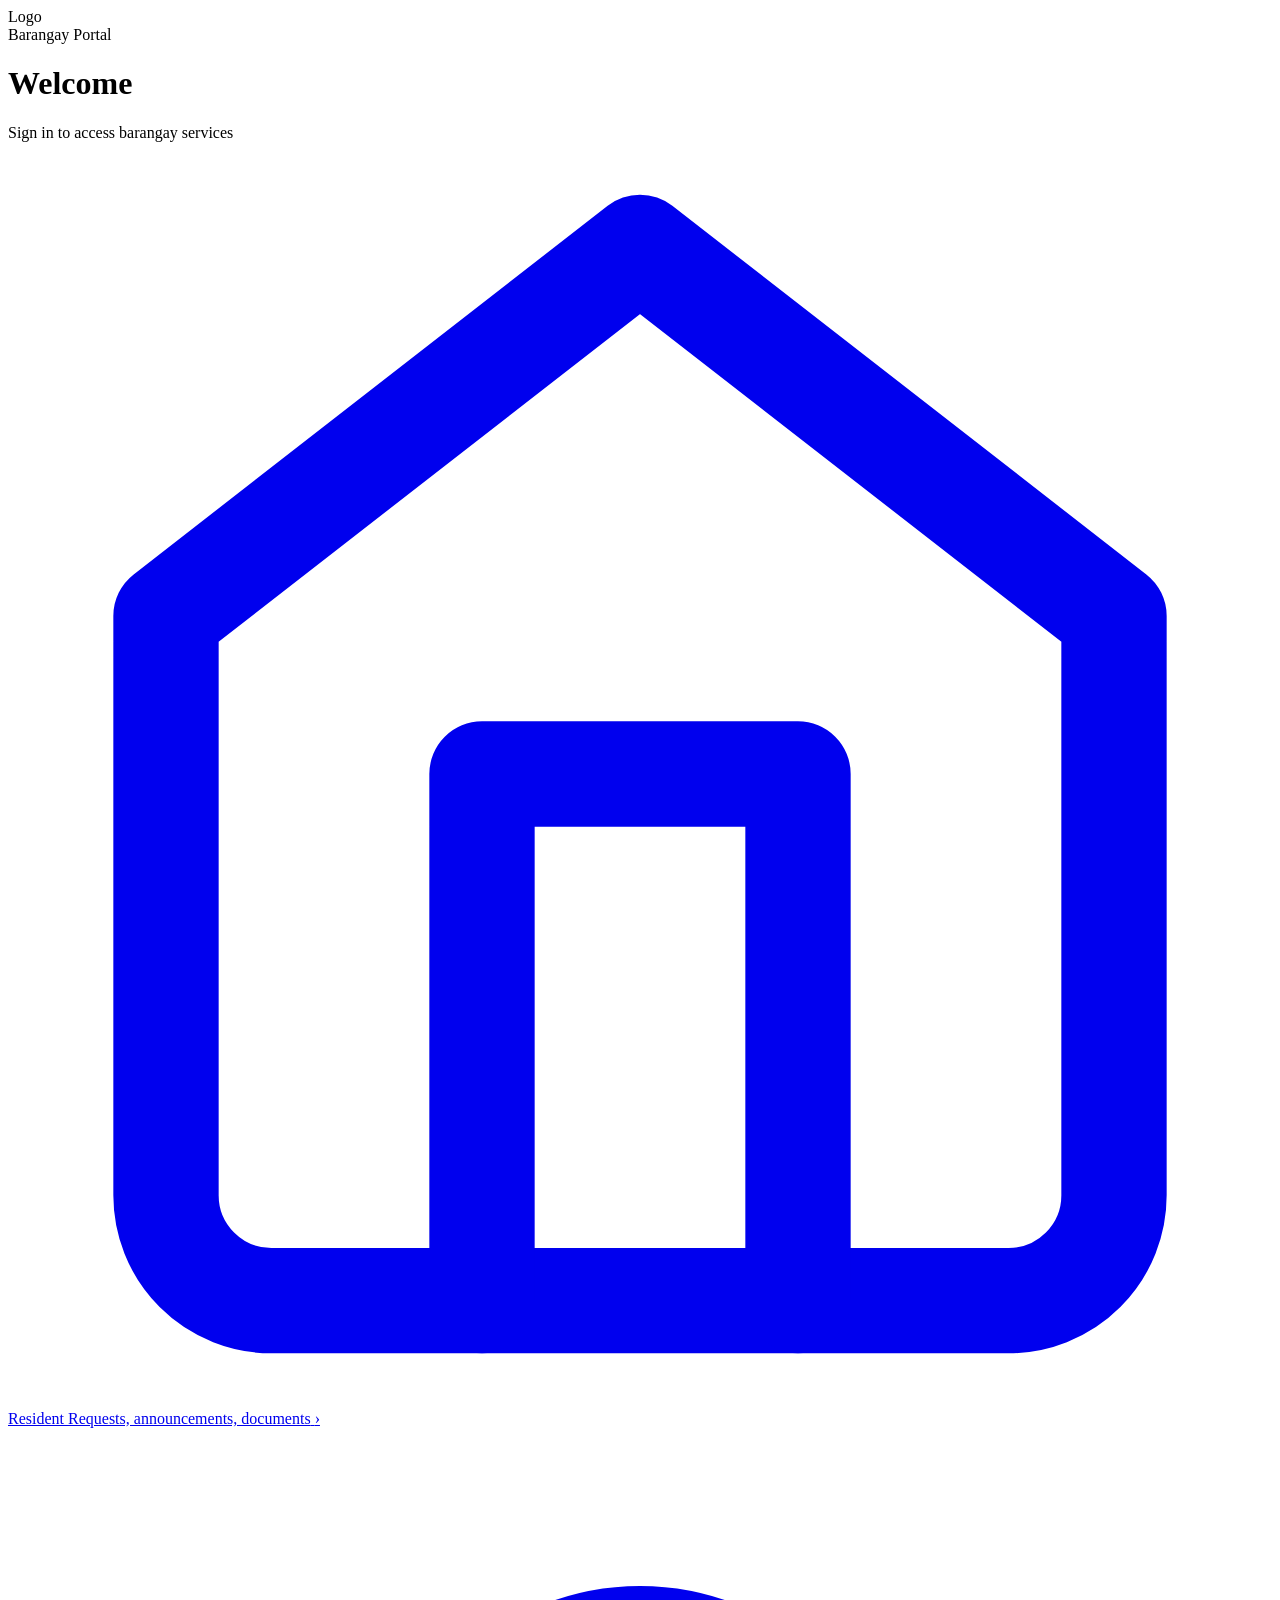
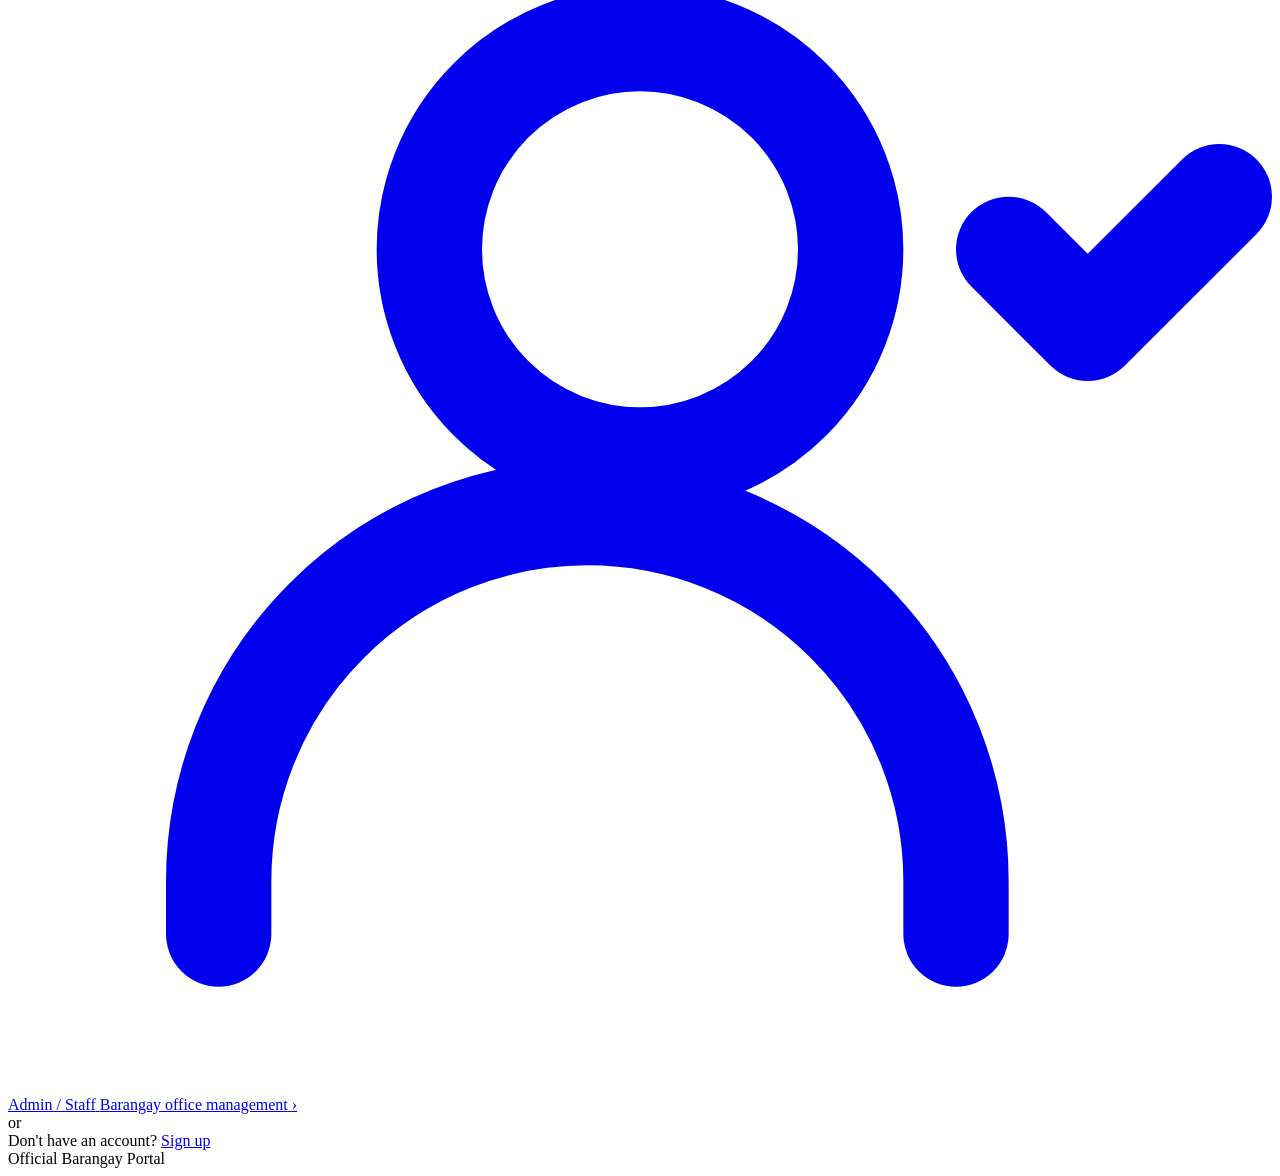
<file: src/main/resources/templates/index.html>
<!DOCTYPE html>
<html lang="en" xmlns:th="http://www.thymeleaf.org">
<head th:replace="~{fragments/head :: head(title='Barangay Portal', extraStylesheet='landing.css')}"></head>
<body>

<div class="rig">
    <div class="card view">

        <div class="logo-circle"><span>Logo</span></div>

        <div class="heading">
            <div class="eyebrow">Barangay Portal</div>
            <h1>Welcome</h1>
            <div class="sub">Sign in to access barangay services</div>
        </div>

        <div class="role-list">
            <a class="role-btn" href="/login/resident">
        <span class="role-icon">
          <svg viewBox="0 0 24 24" fill="none" stroke="currentColor" stroke-width="2" stroke-linecap="round" stroke-linejoin="round"><path d="M3 9l9-7 9 7v11a2 2 0 0 1-2 2H5a2 2 0 0 1-2-2z"/><path d="M9 22V12h6v10"/></svg>
        </span>
                <span class="role-text">
          <span class="label">Resident</span>
          <span class="desc">Requests, announcements, documents</span>
        </span>
                <span class="role-chevron">›</span>
            </a>

            <a class="role-btn admin" href="/login/admin">
        <span class="role-icon">
          <svg viewBox="0 0 24 24" fill="none" stroke="currentColor" stroke-width="2" stroke-linecap="round" stroke-linejoin="round"><circle cx="12" cy="8" r="4"/><path d="M4 21v-1a7 7 0 0 1 14 0v1"/><path d="M19 8l1.5 1.5L23 7"/></svg>
        </span>
                <span class="role-text">
          <span class="label">Admin / Staff</span>
          <span class="desc">Barangay office management</span>
        </span>
                <span class="role-chevron">›</span>
            </a>
        </div>

        <div class="divider-row"><span class="line"></span><span>or</span><span class="line"></span></div>

        <div class="signup-row">
            Don't have an account? <a href="/register">Sign up</a>
        </div>

        <div class="foot-note">Official Barangay Portal</div>
    </div>
</div>

</body>
</html>
</file>
